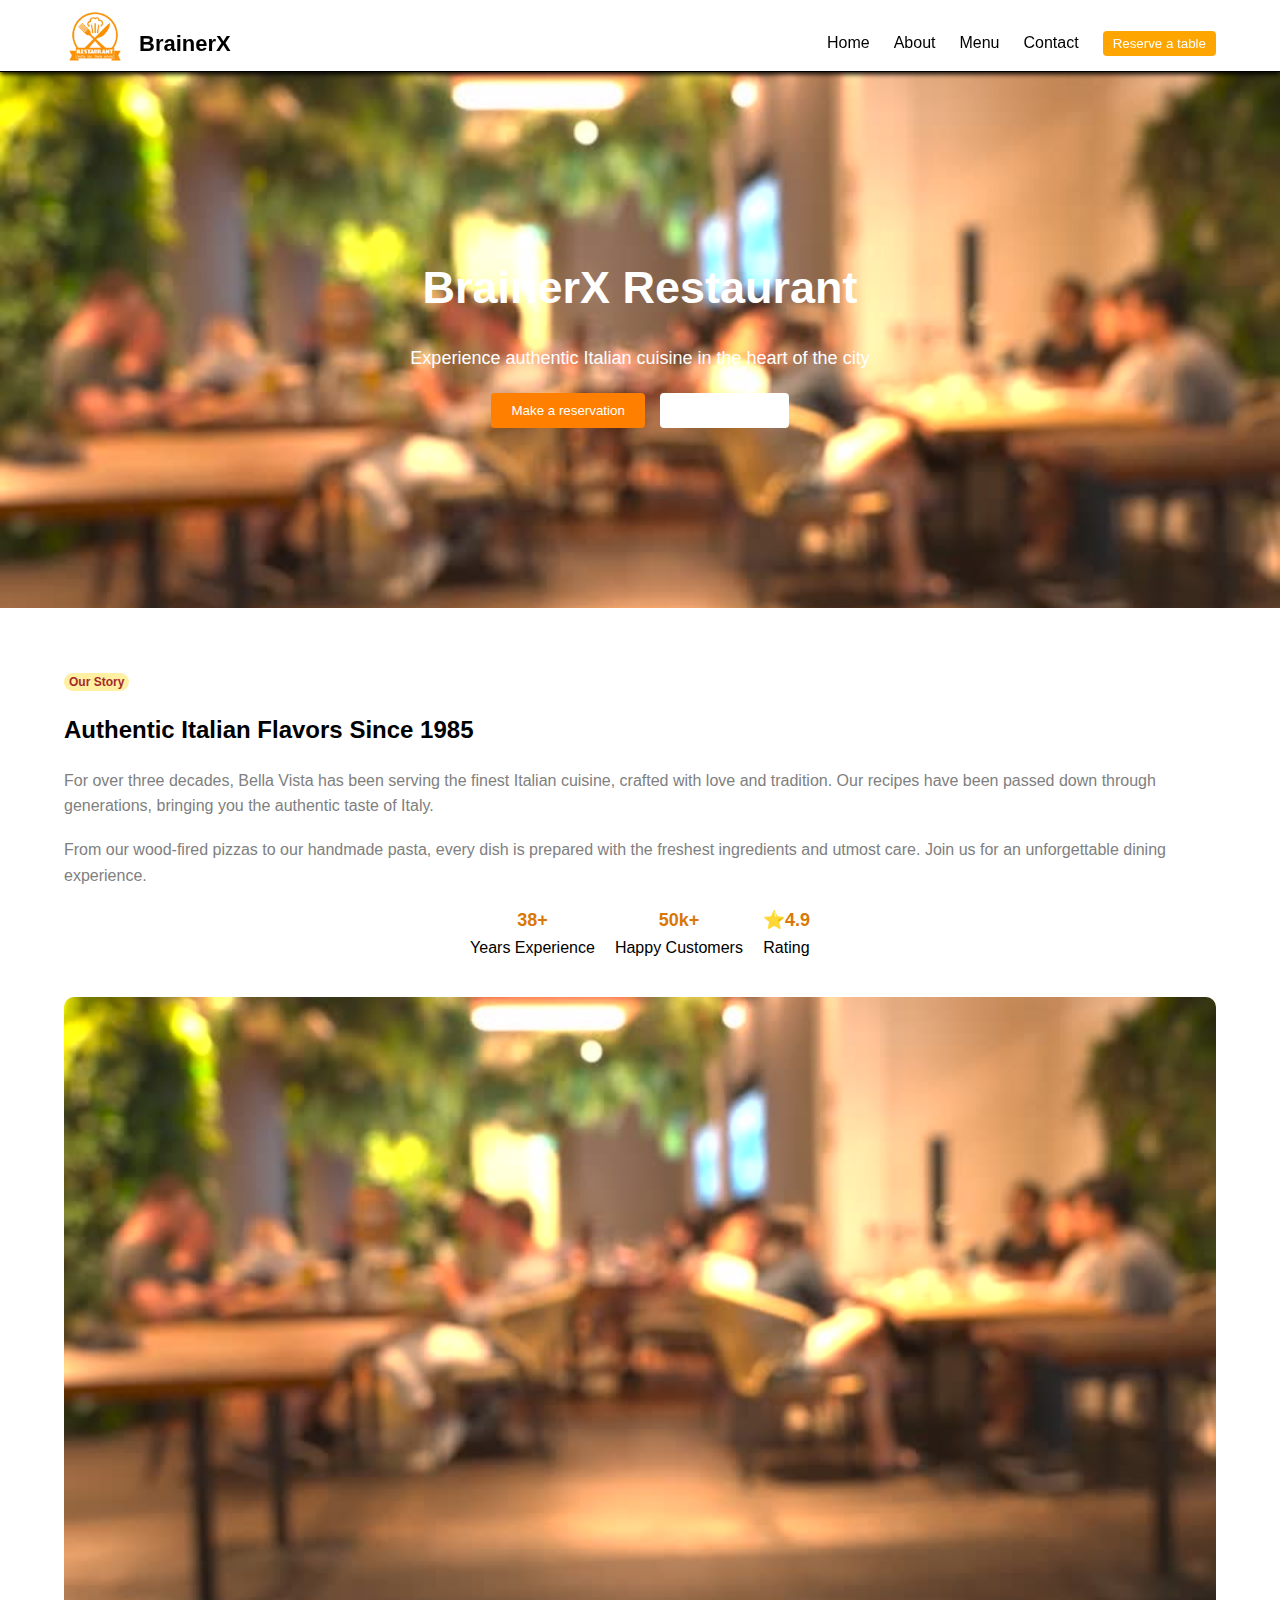
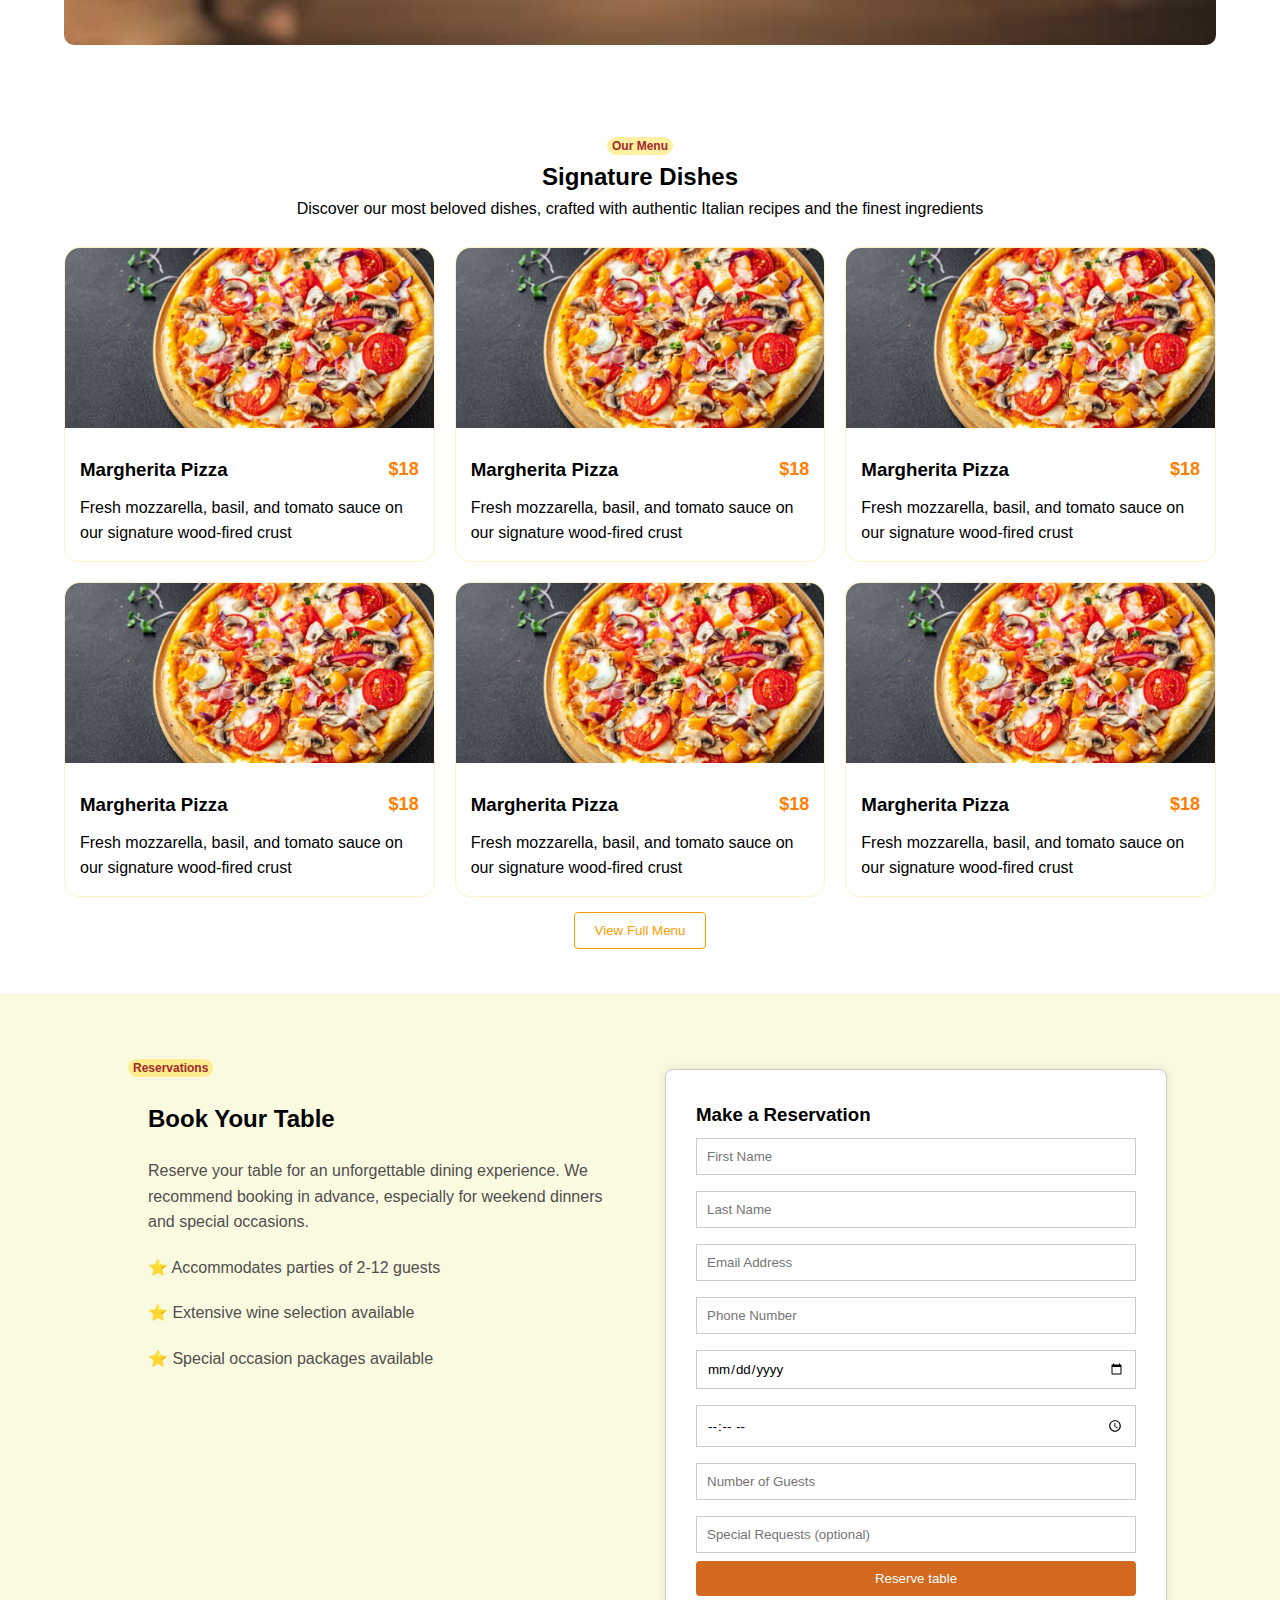
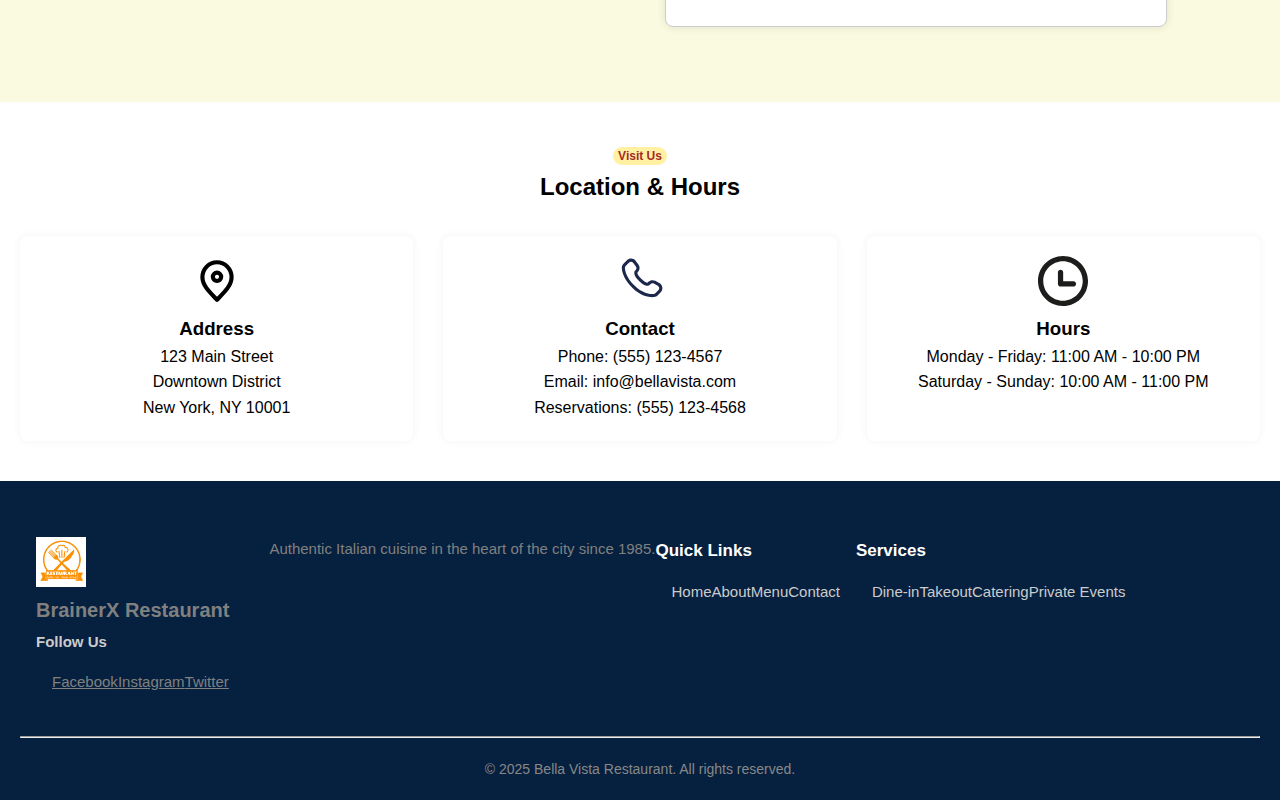
<file: index.html>
<!DOCTYPE html>
<html lang="en">

<head>
  <meta charset="UTF-8">
  <meta name="viewport" content="width=device-width, initial-scale=1.0">
  <link rel="stylesheet" href="style.css">
  <title>Restaurant</title>
</head>

<body>
  <header class="nav-links">
    <figure class="logo">
      <picture>
        <img id="logo" src="./assets/logo.jpeg" alt=" BrainerX restaurant logo" width="200px">
      </picture>
      <figcaption>
        BrainerX
      </figcaption>
    </figure>
    <nav>
      <ul>
        <li><a href="">Home</a> </li>
        <li><a href="">About</a> </li>
        <li><a href="">Menu</a></li>
        <li><a href="">Contact</a> </li>
        <li>
          <button class=" reserve-table">Reserve a table</button>
        </li>
      </ul>
    </nav>
  </header>

  <main>
    <section id="hero-section">
      <h1>BrainerX Restaurant</h1>
      <p>Experience authentic Italian cuisine in the heart of the city</p>
      <div class="hero-button">
        <button class="resrtvation-button">
          Make a reservation
        </button>
        <button class="menu-button">
          View our menu
        </button>
      </div>
    </section>


    <section id="about-section">
      <aside class="story-text">
        <span class="tag">
          Our Story
        </span>
        <h2>Authentic Italian Flavors Since 1985</h2>
        <p>For over three decades, Bella Vista has been serving the finest Italian cuisine, crafted with love and
          tradition. Our recipes have been passed down through generations, bringing you the authentic taste of Italy.
        </p>
        <p>From our wood-fired pizzas to our handmade pasta, every dish is prepared with the freshest ingredients and
          utmost care. Join us for an unforgettable dining experience.</p>

        <ul class="stats">
          <li class="stat">
            <span class="highlight">
              38+
            </span>
            <span>
              Years Experience
            </span>
          </li>
          <li class="stat">
            <span class="highlight">
              50k+

            </span>
            <span>
              Happy Customers
            </span>
          </li>
          <li class="stat">
            <span class="highlight">
              ⭐4.9
            </span>
            <span>
              Rating
            </span>
          </li>
        </ul>
      </aside>
      <picture class="">
        <img class="Story-image" src="./assets/main.jpg" alt="BrainerX restaurant interior" width="100px">
      </picture>
    </section>

    <section id="product-section">
      <span class="tag">Our Menu</span>
      <h2>Signature Dishes</h2>
      <p>Discover our most beloved dishes, crafted with authentic Italian recipes and the finest ingredients</p>

      <ul>
        <li class="product">
          <figure class="dish-card">
            <picture id="product-img">
              <img src="./assets/pizza.jpg" alt="Our pizza dish" width="300px">
            </picture>
            <figcaption class="dish-info">
              <div class="dish-tiltle-price">
                <h3>Margherita Pizza</h3>
                <span class="dish-price">$18</span>
              </div>
              <p>Fresh mozzarella, basil, and tomato sauce on our signature wood-fired crust</p>
            </figcaption>
          </figure>
        </li>
        <li class="product">
          <figure class="dish-card">
            <picture id="product-img">
              <img src="./assets/pizza.jpg" alt="Our pizza dish" width="300px">
            </picture>
            <figcaption class="dish-info">
              <div class="dish-tiltle-price">
                <h3>Margherita Pizza</h3>
                <span class="dish-price">$18</span>
              </div>
              <p>Fresh mozzarella, basil, and tomato sauce on our signature wood-fired crust</p>
            </figcaption>
          </figure>
        </li>
        <li class="product">
          <figure class="dish-card">
            <picture id="product-img">
              <img src="./assets/pizza.jpg" alt="Our pizza dish" width="300px">
            </picture>
            <figcaption class="dish-info">
              <div class="dish-tiltle-price">
                <h3>Margherita Pizza</h3>
                <span class="dish-price">$18</span>
              </div>
              <p>Fresh mozzarella, basil, and tomato sauce on our signature wood-fired crust</p>
            </figcaption>
          </figure>
        </li>
        <li class="product">
          <figure class="dish-card">
            <picture id="product-img">
              <img src="./assets/pizza.jpg" alt="Our pizza dish" width="300px">
            </picture>
            <figcaption class="dish-info">
              <div class="dish-tiltle-price">
                <h3>Margherita Pizza</h3>
                <span class="dish-price">$18</span>
              </div>
              <p>Fresh mozzarella, basil, and tomato sauce on our signature wood-fired crust</p>
            </figcaption>
          </figure>
        </li>
        <li class="product">
          <figure class="dish-card">
            <picture id="product-img">
              <img src="./assets/pizza.jpg" alt="Our pizza dish" width="300px">
            </picture>
            <figcaption class="dish-info">
              <div class="dish-tiltle-price">
                <h3>Margherita Pizza</h3>
                <span class="dish-price">$18</span>
              </div>
              <p>Fresh mozzarella, basil, and tomato sauce on our signature wood-fired crust</p>
            </figcaption>
          </figure>
        </li>
        <li class="product">
          <figure class="dish-card">
            <picture id="product-img">
              <img src="./assets/pizza.jpg" alt="Our pizza dish" width="300px">
            </picture>
            <figcaption class="dish-info">
              <div class="dish-tiltle-price">
                <h3>Margherita Pizza</h3>
                <span class="dish-price">$18</span>
              </div>
              <p>Fresh mozzarella, basil, and tomato sauce on our signature wood-fired crust</p>
            </figcaption>
          </figure>
        </li>
      </ul>

      <button>View Full Menu</button>
    </section>

    <section id="contact-section">
        <aside>
          <span class="tag">Reservations</span>
          <h2>Book Your Table</h2>
          <p>Reserve your table for an unforgettable dining experience. We recommend booking in advance, especially for
            weekend dinners and special occasions.</p>
          <ul class="features">
            <li>⭐ Accommodates parties of 2-12 guests</li>
            <li>⭐ Extensive wine selection available
            </li>
            <li>⭐ Special occasion packages available</li>
          </ul>
        </aside>

        <form class="reservation-form">
          <h3> Make a Reservation</h3>
          <div class="input-in-the-same-line">
            <input required type="text" placeholder="First Name">
            <input required type="text" placeholder="Last Name">
          </div>
          <input required type="email" placeholder="Email Address">
          <input required type="tel" placeholder="Phone Number">
          <div class="input-in-the-same-line">
            <input required type="date" placeholder="mm/dd/yyyy">
            <input required type="time">
          </div>
          <input required type="number" placeholder="Number of Guests" min="1" max="12">
          <input type="text" placeholder="Special Requests (optional)">
          <button type="submit" value="Reserve Table"> Reserve table</button>
        </div>
        </form>
      
    </section>

    <section id="visit-section">
      <span class="tag">Visit Us</span>
      <h2>Location & Hours</h2>


      <ul class="info-cards">
        <li class="info-card">
          <img src="./icons/location.svg" alt="location icon" width="50px">
          <h3>Address</h3>
          <p>123 Main Street</p>
          <p>Downtown District</p>
          <p>New York, NY 10001</p>
        </li>
        <li class="info-card">
          <img src="./icons/phone .svg" alt="location icon" width="50px">

          <h3>Contact</h3>
          <p>Phone: (555) 123-4567</p>
          <p>Email: info@bellavista.com
          </p>
          <p>Reservations: (555) 123-4568</p>
        </li>
        <li class="info-card">
          <img src="./icons/hour.svg" alt="location icon" width="50px">

          <h3>Hours</h3>
          <p>Monday - Friday: 11:00 AM - 10:00 PM</p>
          <p>Saturday - Sunday: 10:00 AM - 11:00 PM</p>
        </li>
      </ul>


    </section>

  </main>

  <footer>
    <ul>
      <li class="footer-container">
        <figure class="left">
          <picture>
            <img src="./assets/logo.jpeg" alt=" BrainerX restaurant logo" width="200px">
          </picture>
          <figcaption class="footer-img">
            BrainerX Restaurant
          </figcaption>
        </figure>
        <p>Authentic Italian cuisine in the heart of the city since 1985.</p>
      </li>
      <li class="links">
        <h4>Quick Links</h4>
        <ul >
          <li><a href="">Home</a> </li>
          <li><a href="">About</a> </li>
          <li><a href="">Menu</a></li>
          <li><a href="">Contact</a> </li>
        </ul>
      </li>
      <li class="links">
        <h4>Services</h4>
        <ul >
          <li><a href="">Dine-in</a> </li>
          <li><a href="">Takeout</a> </li>
          <li><a href="">Catering</a></li>
          <li><a href="">Private Events</a> </li>
        </ul>
      </li>
      <li class="social">
        <h4>Follow Us</h4>
        <ul >
          <li><a href="">Facebook</a></li>
          <li><a href="">Instagram</a></li>
          <li><a href="">Twitter</a></li>
        </ul>
      </li>
    </ul>
    <hr />
    <p class="copyright">© 2025 Bella Vista Restaurant. All rights reserved.</p>
  </footer>
</body>

</html>
</file>
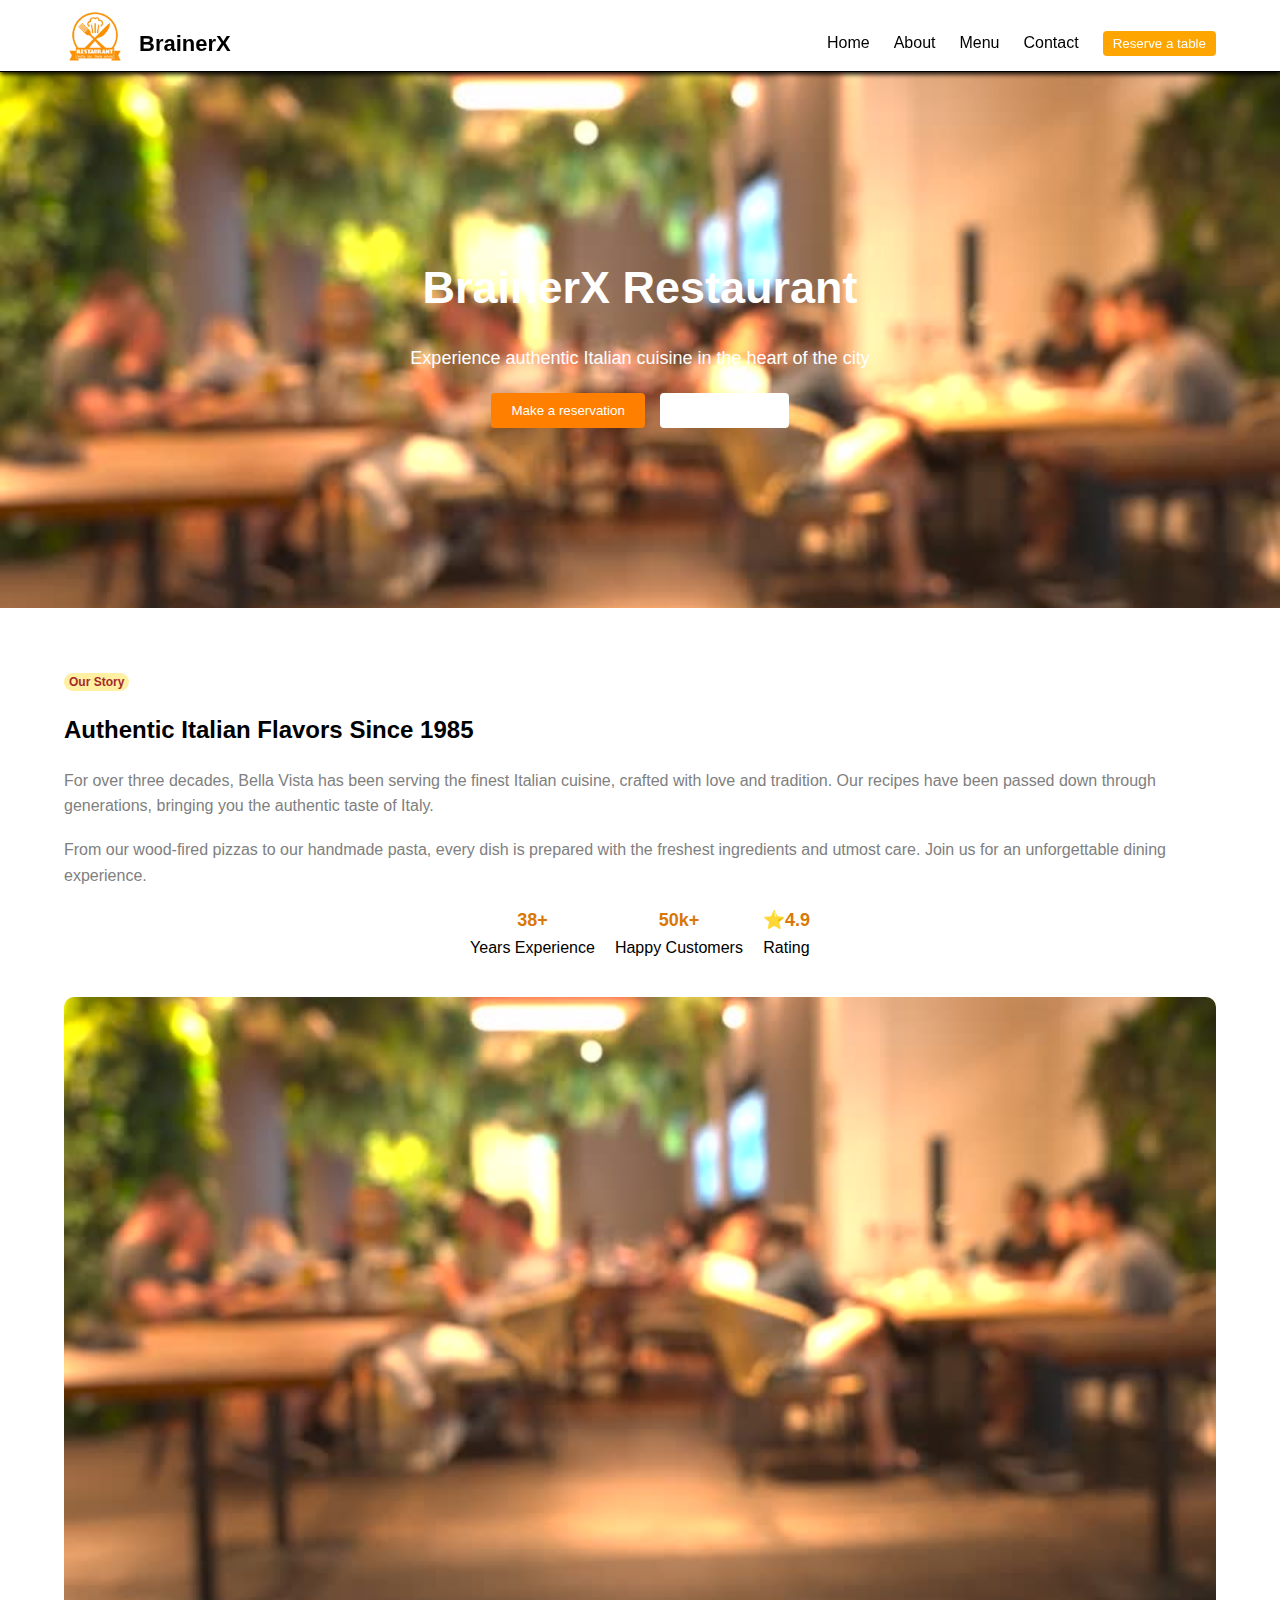
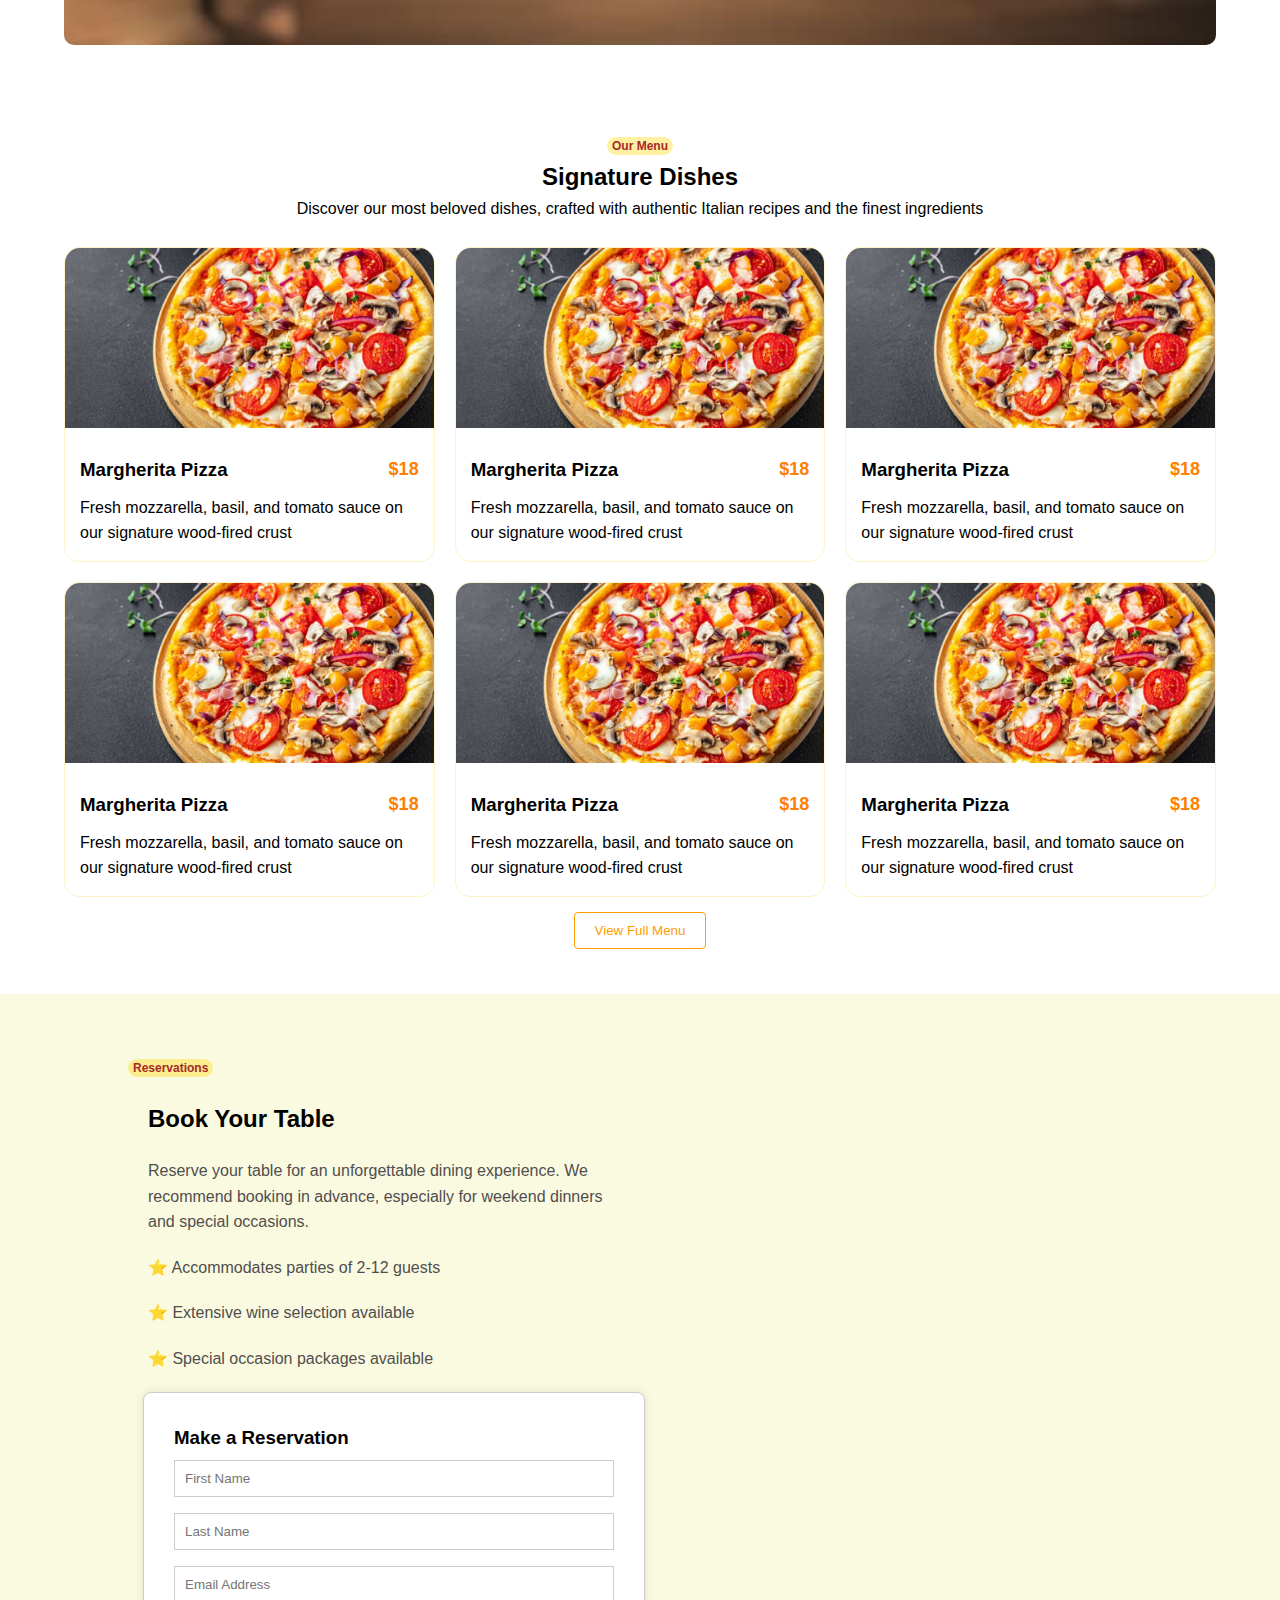
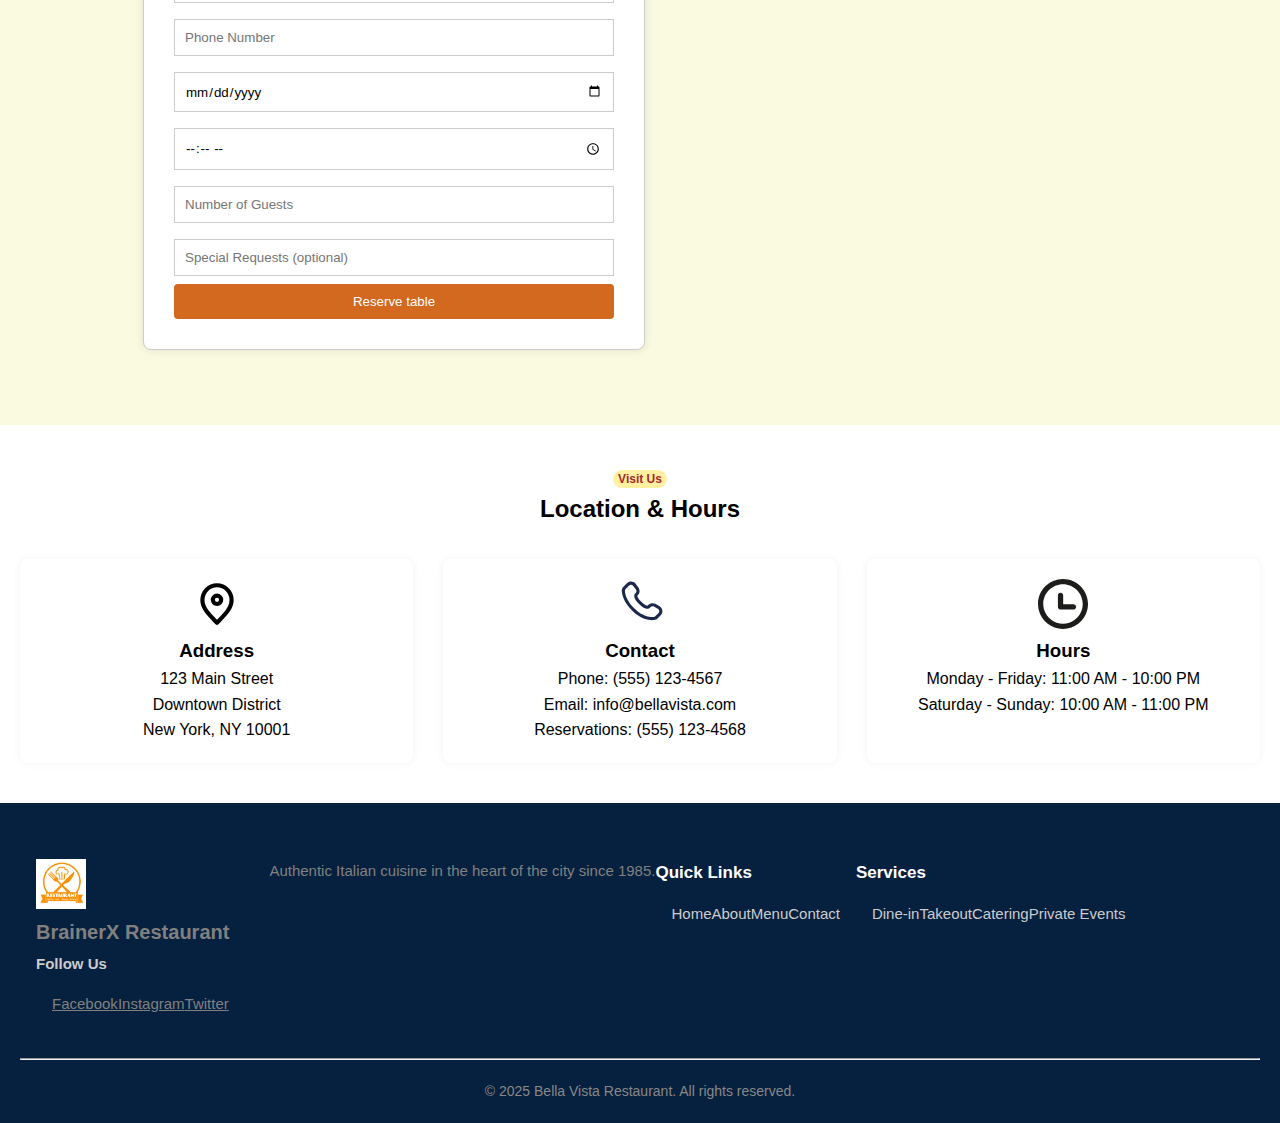
<file: index1.html>
<!DOCTYPE html>
<html lang="en">

<head>
  <meta charset="UTF-8">
  <meta name="viewport" content="width=device-width, initial-scale=1.0">
  <link rel="stylesheet" href="style.css">
  <title>Restaurant</title>
</head>

<body>
  <header class="nav-links">
    <figure class="logo">
      <picture>
        <img id="logo" src="./assets/logo.jpeg" alt=" BrainerX restaurant logo" width="200px">
      </picture>
      <figcaption>
        BrainerX
      </figcaption>
    </figure>
    <nav>
      <ul>
        <li><a href="">Home</a> </li>
        <li><a href="">About</a> </li>
        <li><a href="">Menu</a></li>
        <li><a href="">Contact</a> </li>
        <li>
          <button class=" reserve-table">Reserve a table</button>
        </li>
      </ul>
    </nav>
  </header>

  <main>
    <section id="hero-section">
      <h1>BrainerX Restaurant</h1>
      <p>Experience authentic Italian cuisine in the heart of the city</p>
      <div class="hero-button">
        <button class="resrtvation-button">
          Make a reservation
        </button>
        <button class="menu-button">
          View our menu

        </button>
      </div>
    </section>


    <section id="about-section">
      <aside class="story-text">
        <span class="tag">
          Our Story
        </span>
        <h2>Authentic Italian Flavors Since 1985</h2>
        <p>For over three decades, Bella Vista has been serving the finest Italian cuisine, crafted with love and
          tradition. Our recipes have been passed down through generations, bringing you the authentic taste of Italy.
        </p>
        <p>From our wood-fired pizzas to our handmade pasta, every dish is prepared with the freshest ingredients and
          utmost care. Join us for an unforgettable dining experience.</p>

        <ul class="stats">
          <li class="stat">
            <span class="highlight">
              38+
            </span>
            <span>
              Years Experience
            </span>
          </li>
          <li class="stat">
            <span class="highlight">
              50k+

            </span>
            <span>
              Happy Customers
            </span>
          </li>
          <li class="stat">
            <span class="highlight">
              ⭐4.9
            </span>
            <span>
              Rating
            </span>
          </li>
        </ul>
      </aside>
      <picture>
        <img class="Story-image" src="./assets/main.jpg" alt="BrainerX restaurant interior" width="500px">
      </picture>
    </section>

    <section id="product-section">
      <span class="tag">Our Menu</span>
      <h2>Signature Dishes</h2>
      <p>Discover our most beloved dishes, crafted with authentic Italian recipes and the finest ingredients</p>

      <ul>
        <li class="product">
          <figure class="dish-card">
            <picture id="product-img">
              <img src="./assets/pizza.jpg" alt="Our pizza dish" width="300px">
            </picture>
            <figcaption class="dish-info">
              <div class="dish-tiltle-price">
                <h3>Margherita Pizza</h3>
                <span class="dish-price">$18</span>
              </div>
              <p>Fresh mozzarella, basil, and tomato sauce on our signature wood-fired crust</p>
            </figcaption>
          </figure>
        </li>
        <li class="product">
          <figure class="dish-card">
            <picture id="product-img">
              <img src="./assets/pizza.jpg" alt="Our pizza dish" width="300px">
            </picture>
            <figcaption class="dish-info">
              <div class="dish-tiltle-price">
                <h3>Margherita Pizza</h3>
                <span class="dish-price">$18</span>
              </div>
              <p>Fresh mozzarella, basil, and tomato sauce on our signature wood-fired crust</p>
            </figcaption>
          </figure>
        </li>
        <li class="product">
          <figure class="dish-card">
            <picture id="product-img">
              <img src="./assets/pizza.jpg" alt="Our pizza dish" width="300px">
            </picture>
            <figcaption class="dish-info">
              <div class="dish-tiltle-price">
                <h3>Margherita Pizza</h3>
                <span class="dish-price">$18</span>
              </div>
              <p>Fresh mozzarella, basil, and tomato sauce on our signature wood-fired crust</p>
            </figcaption>
          </figure>
        </li>
        <li class="product">
          <figure class="dish-card">
            <picture id="product-img">
              <img src="./assets/pizza.jpg" alt="Our pizza dish" width="300px">
            </picture>
            <figcaption class="dish-info">
              <div class="dish-tiltle-price">
                <h3>Margherita Pizza</h3>
                <span class="dish-price">$18</span>
              </div>
              <p>Fresh mozzarella, basil, and tomato sauce on our signature wood-fired crust</p>
            </figcaption>
          </figure>
        </li>
        <li class="product">
          <figure class="dish-card">
            <picture id="product-img">
              <img src="./assets/pizza.jpg" alt="Our pizza dish" width="300px">
            </picture>
            <figcaption class="dish-info">
              <div class="dish-tiltle-price">
                <h3>Margherita Pizza</h3>
                <span class="dish-price">$18</span>
              </div>
              <p>Fresh mozzarella, basil, and tomato sauce on our signature wood-fired crust</p>
            </figcaption>
          </figure>
        </li>
        <li class="product">
          <figure class="dish-card">
            <picture id="product-img">
              <img src="./assets/pizza.jpg" alt="Our pizza dish" width="300px">
            </picture>
            <figcaption class="dish-info">
              <div class="dish-tiltle-price">
                <h3>Margherita Pizza</h3>
                <span class="dish-price">$18</span>
              </div>
              <p>Fresh mozzarella, basil, and tomato sauce on our signature wood-fired crust</p>
            </figcaption>
          </figure>
        </li>
      </ul>

      <button>View Full Menu</button>
    </section>

    <section id="contact-section">
      <div class="container">
        <aside>
          <span class="tag">Reservations</span>
          <h2>Book Your Table</h2>
          <p>Reserve your table for an unforgettable dining experience. We recommend booking in advance, especially for
            weekend dinners and special occasions.</p>
          <ul class="features">
            <li>⭐ Accommodates parties of 2-12 guests</li>
            <li>⭐ Extensive wine selection available
            </li>
            <li>⭐ Special occasion packages available</li>
          </ul>
        </aside>

        <form class="reservation-form">
          <div>
            <h3> Make a Reservation</h3>
            <input required type="text" placeholder="First Name">
            <input required type="text" placeholder="Last Name">
          </div>
          <input required type="email" placeholder="Email Address">
          <input required type="tel" placeholder="Phone Number">
          <div>
            <input required type="date" placeholder="mm/dd/yyyy">
            <input required type="time">
          </div>
          <input required type="number" placeholder="Number of Guests" min="1" max="12">
          <input type="text" placeholder="Special Requests (optional)">
          <button type="submit" value="Reserve Table"> Reserve table</button>
        </form>
      </div>
    </section>

    <section id="visit-section">
      <span class="tag">Visit Us</span>
      <h2>Location & Hours</h2>


      <ul class="info-cards">
        <li class="info-card">
          <img src="./icons/location.svg" alt="location icon" width="50px">
          <h3>Address</h3>
          <p>123 Main Street</p>
          <p>Downtown District</p>
          <p>New York, NY 10001</p>
        </li>
        <li class="info-card">
          <img src="./icons/phone .svg" alt="location icon" width="50px">

          <h3>Contact</h3>
          <p>Phone: (555) 123-4567</p>
          <p>Email: info@bellavista.com
          </p>
          <p>Reservations: (555) 123-4568</p>
        </li>
        <li class="info-card">
          <img src="./icons/hour.svg" alt="location icon" width="50px">

          <h3>Hours</h3>
          <p>Monday - Friday: 11:00 AM - 10:00 PM</p>
          <p>Saturday - Sunday: 10:00 AM - 11:00 PM</p>
        </li>
      </ul>


    </section>

  </main>

  <footer>
    <ul>
      <li class="footer-container">
        <figure class="left">
          <picture>
            <img src="./assets/logo.jpeg" alt=" BrainerX restaurant logo" width="200px">
          </picture>
          <figcaption>
            BrainerX Restaurant
          </figcaption>
        </figure>
        <p>Authentic Italian cuisine in the heart of the city since 1985.</p>
      </li>
      <li class="links">
        <h4>Quick Links</h4>
        <ul >
          <li><a href="">Home</a> </li>
          <li><a href="">About</a> </li>
          <li><a href="">Menu</a></li>
          <li><a href="">Contact</a> </li>
        </ul>
      </li>
      <li class="links">
        <h4>Services</h4>
        <ul >
          <li><a href="">Dine-in</a> </li>
          <li><a href="">Takeout</a> </li>
          <li><a href="">Catering</a></li>
          <li><a href="">Private Events</a> </li>
        </ul>
      </li>
      <li class="social">
        <h4>Follow Us</h4>
        <ul >
          <li><a href="">Facebook</a></li>
          <li><a href="">Instagram</a></li>
          <li><a href="">Twitter</a></li>
        </ul>
      </li>
    </ul>
    <hr />
    <p class="copyright">© 2025 Bella Vista Restaurant. All rights reserved.</p>
  </footer>
</body>

</html>
</file>
<file: style.css>
:root {
  --primary-color: rgb(217 120 6);
  --background-color: rgb(254 243 199);
  --primary1-color: rgb(255 251 253);
}
* {
  margin: 0;
  padding: 0;
  box-sizing: border-box;
  font-family: Arial, sans-serif;
}
body {
  color: black;
  line-height: 1.6;
  box-sizing: border-box;
  font-family: "poppins", sans-serif;
}
header {
  background-color: white;
  padding: 8px 5%;
  box-shadow: 0 2px 8px rgba(0, 0, 0, 0.8);
  position: sticky;
  justify-content: space-between;
  align-items: center;
  border-bottom: 1px solid;
  flex-wrap: wrap;
  position: sticky;
  top: 0;
}
header nav {
  visibility: hidden;
  height: 0;
}

header figure {
  display: flex;
  justify-items: center;
  gap: 15px;
  align-items: center;
}

header figcaption {
  font-size: bold;
}

.logo {
  font-weight: bold;
  font-size: 22px;
}
#logo {
  width: 60px;
  height: 60px;
}
.nav-links{
  height: 72px;
}
nav a {
  text-decoration: none;
  color: inherit;
  text-align: left;
  display: flex;
  gap: 15px;
  align-items: center;
  transition: transform 0.3s ease ;
}
nav a:hover{
  color: orange;
  transform: scale(1);
}

.reserve-table {
  background-color: orange;
  color: #fff;
  padding: 5px 10px;
  border: none;
  cursor: pointer;
  border-radius: 4px;
  transition: background-color 0.3s ease;
}

.reserve-table:hover{
  background-color: rgb(255, 128, 0);
  transform: scale(1);
}

#hero-section {
  background-image: url(./assets/main.jpg);
  padding: 180px 5%;
  background-repeat: no-repeat;
  background-size: cover;
  object-fit: cover;
  text-align: center;

  flex-direction: column;

  align-items: center;
  justify-content: center;
  color: white;
}
.hero-button {
  display: flex;
  flex-direction: column;
  gap: 15px;
}

#hero-section h1{
  font-size: 45px;
  text-align: center;
  margin-bottom: 20px;
}

#hero-section p {
  font-size: 18px;
  margin-bottom: 20px;
}

.resrtvation-button {
  background-color: #ff8000;
  color: #fff;
  padding: 10px 20px;
  border: none;
  border-radius: 4px;
  cursor: pointer;
  flex-direction: column;
  justify-content: center;
  transition: background-color 1s ease;
}

.resrtvation-button:hover {
  background-color: rgb(255, 94, 0);
  transform: scale(1);
}

.menu-button {
  display: flex;
  background-color: #fff;
  color: white;
  padding: 10px 20px;
  border: none;
  border-radius: 4px;
  cursor: pointer;
  flex-direction: column;
  justify-content: center;
  transition: background-color 0.3s ease;
}
.menu-button:hover {
  background-color: white;
  color: black;
  transform: scale(1);
}

nav ul {
  list-style: none;
  display: flex;
  gap: 1.5rem;
}
nav a {
  text-decoration: none;
  color: var(--backgroun);
  font-weight: 500;
}

.tag {
  padding: 2px 5px;
  background-color: rgba(255, 213, 0, 0.364);
  color: brown;
  font-weight: 600;
  font-size: 12px;
  border-radius: 15px;
  transition: background-color 0.3s ease;
}
.tag:hover{
  background-color:#403a3a;
  transform: scale();
}

#about-section {
  display: flex;
  flex-direction: column;
  padding: 60px 5%;
  gap: 36px;
}
#about-section h2 {
  margin: 18px 0;
  font-weight: 600;
}
#about-section p {
  margin: 18px 0;
  color: gray;
}
#about-section ul {
  display: flex;
  list-style-type: none;
  justify-content: center;
  padding: 0;
  gap: 20px;
}

.stats {
  display: flex;
  list-style-type: none;
  justify-content: center;
  align-items: center;
  padding: 0;
  gap: 10px;
}
.stat {
  display: flex;
  flex-direction: column;
  align-items: center;
}
.highlight {
  color: var(--primary-color);
  font-size: 18px;
  font-weight: 600;
}

#about-section img {
  width: 100%;
  border-radius: 10px;
}

#product-section {
  text-align: center;
  padding: 20px 5%;
  flex-direction: column;
  align-items: center;
  gap: 18px;
}

#product-section ul {
  display: grid;
  gap: 20px;
  margin-top: 25px;
  list-style-type: none;
  padding: 0;
  transition: transform 0.3 ease;
}


.product {
  border: 1.5px solid var(--background-color);
  border-radius: 15px;
  transition: box-shadow 0.3s ease;
}
.product:hover{
  box-shadow: 0 4px 10px rgba(0, 0, 0, 0.3);
}

.product figure {
  display: flex;
  flex-direction: column;
  gap: 12px;
  justify-content: start;
}

.product figcaption {
  padding: 15px;
  text-align: start;
}

.product p {
  margin-top: 10px;
}

#product-img img {
  object-fit: cover;
  height: 180px;
  border-top-left-radius: 15px;
  border-top-right-radius: 15px;
  width: 100%;
}
.dish-tiltle-price {
  display: flex;
  flex-direction: start;
  text-align: start;
  justify-content: space-between;
}
.dish-price {
  color: #ff8000;
  font-size: 18px;
  font-weight: 600;
}

#product-section button {
  background-color: transparent;
  color: rgb(255, 157, 0);
  padding: 10px 20px;
  border: 1.5px solid rgb(255, 157, 0);
  margin-top: 15px;
  border-radius: 4px;
  cursor: pointer;
  flex-direction: column;
  justify-content: center;
  transition: background-color 1s ease;
}
#product-section button:hover{
  background-color: rgb(255, 157, 0);
  color: white;
  transform: scale(1);
  
}

#contact-section {
  display: grid;
  gap: 20px;
  margin-top: 25px;
  list-style-type: none;
  background-color: rgba(217, 210, 6, 0.122);
  color: rgb(81, 78, 78);
  padding: 60px 10%;
  list-style-type: none;
}

#contact-section p {
  margin: 20px;
}

#contact-section h2 {
  margin: 20px;
  color: black;
}
.features li {
  margin: 20px;
}

#contact-section ul {
  list-style-type: none;
}

.reservation-form {
  display: flex;
  flex-direction: column;
  width: 100%;
  background: #fff;
  padding: 30px;
  border: 1px solid #ccc;
  border-radius: 8px;
  box-shadow: 0 0 10px rgba(0, 0, 0, 0.1);
  margin: 15px;
}

.reservation-form input,
.reservation-form textarea {
  width: 100%;
  padding: 10px;
  margin: 8px 0;
  border: 1px solid #ccc;
}

.reservation-form form h3 {
  margin-bottom: 20px;
}

.reservation-form button {
  background: #d2691e;
  color: #fff;
  padding: 10px 20px;
  border: none;
  border-radius: 4px;
  cursor: pointer;
  flex-direction: column;
  justify-content: center;
}

.reservation-form button:hover {
  background: #a0522d;
}

.reservation-form h3 {
  color: black;
}

#visit-section {
  text-align: center;
  padding: 40px 20px;
  background-color: #fff;
}

#visit-section h2 {
  margin-bottom: 30px;
}

.info-cards {
  display: flex;
  flex-direction: column;
  justify-content: center;
  gap: 30px;
  list-style-type: none;
  width: 100%;
}

.info-card {
  background: white;
  padding: 20px;
  width: 250px;
  border-radius: 8px;
  box-shadow: 0 0 10px rgba(0, 0, 0, 0.05);
  width: 100%;
}

footer {
  background-color: rgb(6, 32, 63);
  color: #ccc;
  padding: 40px 20px 20px;
  font-size: 15px;
  justify-content: left;
}
.left img {
  height: 50px;
  width: 50px;
  object-fit: cover;
  margin: 0;
}

footer ul {
  list-style-type: none;
  margin: 16px;
  margin-left: 0;
}

footer figcaption {
  display: flex;
  font-size: 20px;
  font-weight: 600;
}

.footer-container {
  display: flex;
  flex-wrap: wrap;
  justify-content: space-between;
  gap: 40px;
  max-width: 1000px;
  color: gray;
}

.footer-container p {
  margin-bottom: 0;
  padding-bottom: 0;
}

.links h4 {
  color: #fff;
  margin-bottom: 10px;
  margin-bottom: 16px;
  justify-content: space-between;
  font-size: 17px;
}

.links ul {
  padding: 0;
  text-decoration: none;
  color: #888;
  list-style-type: none;
}

.links ul li {
  margin-bottom: 8px;
}

.social a {
  color: gray;
  margin-bottom: 16px;
}

.links a {
  color: #ccc;
  text-decoration: none;
  text-decoration: none;
}

.links a:hover {
  text-decoration: underline;
}

.copyright {
  text-align: center;
  padding-top: 20px;
  font-size: 14px;
  color: #888;
}

@media (min-width: 600px) {
  nav-links a {
    text-decoration: none;
    color: inherit;
    text-align: left;
    display: flex;
    gap: 15px;
    align-items: center;
  }
  header {
    background-color: white;
    padding: 8px 5%;
    box-shadow: 0 2px 5px;
    position: sticky;
    justify-content: space-between;
    align-items: center;
    border-bottom: 1px solid;
    flex-wrap: wrap;
    position: sticky;
    top: 0;
    display: flex;
    justify-content: space-between;
  }
  header nav {
    visibility: visible;
    height: auto;
  }

  #product-img img {
    display: flex;
    object-fit: cover;
    height: 180px;
    border-top-left-radius: 15px;
    border-top-right-radius: 15px;
    width: 100%;
  }

  #product-section ul {
    display: grid;
    grid-template-columns: repeat(2, 1fr);
    gap: 20px;
    margin-top: 25px;
    list-style-type: none;
  }
  #contact-section {
    display: grid;
    gap: 20px;
    margin-top: 25px;
    list-style-type: none;
    grid-template-columns: 1fr 1fr;
    color: rgb(81, 78, 78);
    padding: 60px 10%;
    list-style-type: none;
  }
  .hero-button {
    display: flex;
    flex-direction: row;
    justify-content: center;
  }
  footer ul {
    display: flex;
    flex-direction: row;
    flex-wrap: wrap;
    justify-content: start;
    align-items: start;
    list-style-type: none;
    margin: 16px;
  }
  .links ul li {
    display: block;
    margin-bottom: 10px;
  }
  .social a {
    display: block;
    margin-bottom: 10px;
  }
}
@media (min-width: 1024px) {
  nav-links a {
    text-decoration: none;
    color: inherit;
    text-align: left;
    display: flex;
    gap: 15px;
    align-items: center;
  }
  header {
    background-color: white;
    padding: 8px 5%;
    box-shadow: 0 2px 5px;
    position: sticky;
    justify-content: space-between;
    align-items: center;
    border-bottom: 1px solid;
    flex-wrap: wrap;
    position: sticky;
    top: 0;
    display: flex;
    justify-content: space-between;
  }
  header nav {
    visibility: visible;
    height: auto;
  }

  #product-img img {
    display: flex;
    object-fit: cover;
    height: 180px;
    border-top-left-radius: 15px;
    border-top-right-radius: 15px;
    width: 100%;
  }

  #product-section ul {
    display: grid;
    grid-template-columns: repeat(3, 1fr);
    gap: 20px;
    margin-top: 25px;
    list-style-type: none;
    padding: 0;
  }
  #contact-section {
    display: grid;
    gap: 20px;
    margin-top: 25px;
    list-style-type: none;
    grid-template-columns: 1fr 1fr;
    color: rgb(81, 78, 78);
    padding: 60px 10%;
    list-style-type: none;
  }
  .info-cards {
    display: flex;
    flex-direction: row;
    justify-content: center;
    gap: 30px;
    list-style-type: none;
    width: 100%;
  }
  .hero-button {
    display: flex;
    flex-direction: row;
    justify-content: center;
  }
}
</file>
